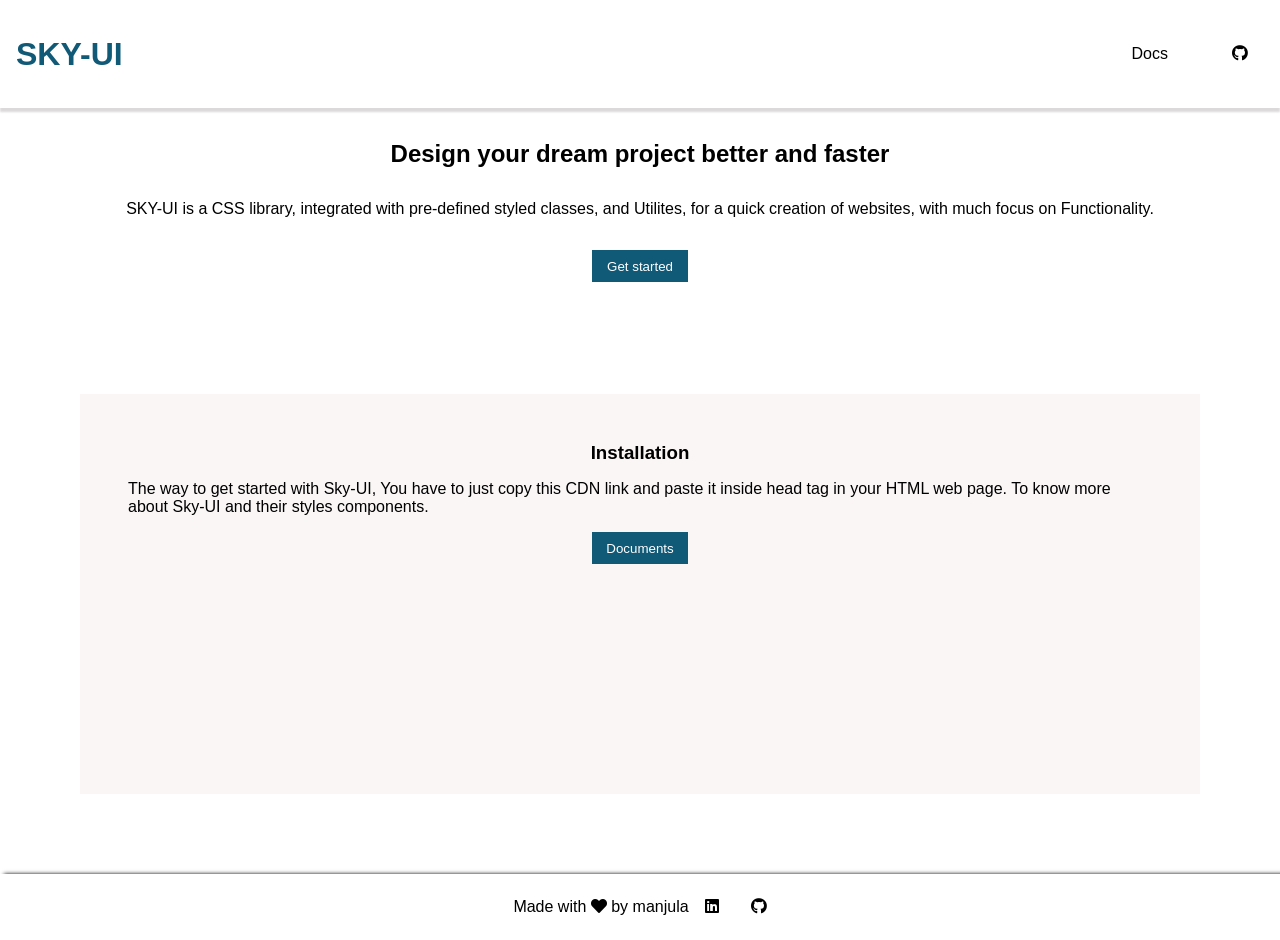
<file: index.html>
<!DOCTYPE html>
<html lang="en">
<head>
    <meta charset="UTF-8">
    <meta http-equiv="X-UA-Compatible" content="IE=edge">
    <meta name="viewport" content="width=device-width, initial-scale=1.0">
    <title> skyui</title>
    <link rel="stylesheet" href="https://use.fontawesome.com/releases/v5.15.4/css/all.css"
        integrity="sha384-DyZ88mC6Up2uqS4h/KRgHuoeGwBcD4Ng9SiP4dIRy0EXTlnuz47vAwmeGwVChigm" crossorigin="anonymous">
    <link rel="stylesheet" href="landingpage.css">
    <link rel="stylesheet" href="mediaquery.css">

</head>

<body>

    <header>
        <h1 id="header-title">SKY-UI</h1>
        <div class="nav-contents">
        <div id="header-nav-link "><a id="header-nav-link href="#">Docs</a></div>
        <a href="https://github.com/svmanjula/skyui"> <div class="github-icon"><i class="fab fa-github"></i></a>
        </div>
            </div>
        </div>

    </header>

    <div id="container">
        <h2 class="container-title">Design your dream project better and faster</h2>
        <p class="container-discription">SKY-UI is a CSS library, integrated with pre-defined styled classes, and Utilites, for a quick creation of websites, with much focus on Functionality.
        </p>
        <button class="primary-btn"> <a href="/componets.html" >Get started</a>
        </button>

    </div>

        <div class="subcontainer">
       <div class="container-wrapper">
           <h3 class="container-title">Installation</h3>

          <p class="container-discription">The way to get started with Sky-UI, You have to just copy this CDN link and paste it inside head tag in your HTML web page.
            To know more about Sky-UI and their styles components.</p>

            <button class="primary-btn"> <a href="/componets.html" >Documents</a>
            </button>
        </div>

            <iframe
            <iframe
            src="https://carbon.now.sh/embed?bg=rgba%28245%2C248%2C252%2C1%29&t=3024-night&wt=none&l=text&width=680&ds=false&dsyoff=20px&dsblur=68px&wc=true&wa=true&pv=4px&ph=1px&ln=false&fl=1&fm=Fira+Code&fs=14px&lh=152%25&si=false&es=2x&wm=false&code=%253Clink%2520rel%253D%2522stylesheet%2522%2520href%253D%2522https%253A%252F%252Fcomponent-library-sky-ui.netlify.app%252Fstyle.css%2522%253E%2520%2520%2520%2520"
            style="width: 100%; height:100%;  border:0; transform: scale(1); overflow:hidden;"
            sandbox="allow-scripts allow-same-origin">
          </iframe>
</iframe>

        </div>
        


            <footer>


                <div>Made with <i class="fas fa-heart"></i> by manjula </div>

               <a href="https://www.linkedin.com/in/manjula-s-254817179/" ><div class= "icon-linkedln"><i class="fab fa-linkedin"></i></div></a>

               <a href="https://github.com/svmanjula/skyui"> <div class="github-icon"><i class="fab fa-github"></i></a>
                </div>
            

            </footer>

    
</body>
</html>
</file>
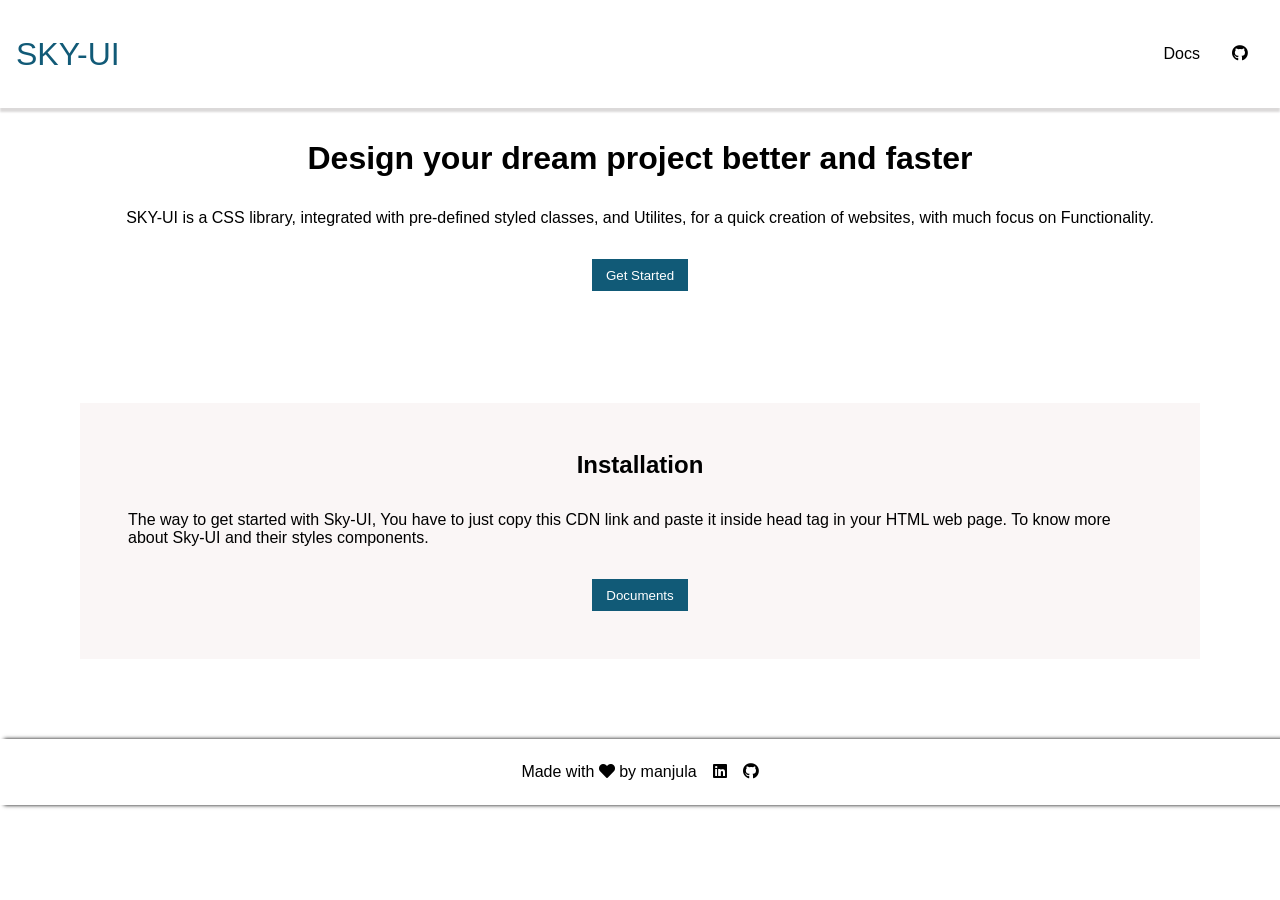
<file: landingpage.html>
<!DOCTYPE html>
<html lang="en">
<head>
    <meta charset="UTF-8">
    <meta http-equiv="X-UA-Compatible" content="IE=edge">
    <meta name="viewport" content="width=device-width, initial-scale=1.0">
    <title> skyui</title>
    <link rel="stylesheet" href="https://use.fontawesome.com/releases/v5.15.4/css/all.css"
        integrity="sha384-DyZ88mC6Up2uqS4h/KRgHuoeGwBcD4Ng9SiP4dIRy0EXTlnuz47vAwmeGwVChigm" crossorigin="anonymous">
    <link rel="stylesheet" href="landingpage.css">

</head>

<body>

    <header>
        <div id="header-title">SKY-UI</div>
        <div class="nav-contents">
        <div id="header-nav-link "><a href="#">Docs</a></div>
        <div class="github-icon"><i class="fab fa-github"></i>
            </div>
        </div>

    </header>

    <div id="container">
        <h1>Design your dream project better and faster</h1>
        <p>SKY-UI is a CSS library, integrated with pre-defined styled classes, and Utilites, for a quick creation of websites, with much focus on Functionality.
        </p>
        <button class="primary-btn"> Get Started</button>

    </div>

        <div class="subcontainer">

           <h2>Installation</h2>

          <p>The way to get started with Sky-UI, You have to just copy this CDN link and paste it inside head tag in your HTML web page.
            To know more about Sky-UI and their styles components.</p>

            <button class="primary-btn"> <a href="componets.html" >Documents</a>
            </button>

        </div>
        


            <footer class="footer-container">


                <div>Made with <i class="fas fa-heart"></i> by manjula </div>

                <div class= "icon-linkedln"><i class="fab fa-linkedin"></i></div>

                <div class="github-icon"><i class="fab fa-github"></i>
                </div>
            

            </footer>

    
</body>
</html>
</file>
<file: landingpage.css>
@import url(/components.css);



header{
    display: flex;
    justify-content: space-between;
    align-items: center;
    justify-content: space-between;
    width: 100vw;
    height:12vh;
    box-shadow: 0 4px 2px 0 var(--shadow-color-);
 
}


.nav-contents{
    display: flex;
    gap: 2rem;
    margin: 2rem;
}

#container{
    display: flex;
    flex-direction: column;
    justify-content: center;
    align-items: center;
    max-width: 90%;
    padding: 2rem;
    margin: 0 auto;
    gap:2rem;

}

.primary-btn{
    background-color: var(--primary-color);
    height: 2rem;
    width: 6rem;
    color:var(--off-white-);
    border: 0;

    
}

.primary-btn a{
    color:var(--off-white-);
    text-decoration: none;

}

 

.subcontainer{
    display: flex;
    flex-direction: column;
    align-items: center;
    background-color: rgb(250, 246, 246);
    /* height: 15rem; */
    justify-content: center;
    margin:5rem;
    padding: 3rem;
    gap:2rem; 
    
}

.container-wrapper{
    display: flex;
    flex-direction: column;
    gap: 1rem;
    align-items: center;
}

.container-title{
    font-weight: bolder;
    font-weight: 1.3rem;
}

.container-discription{
    font-weight: 0.8rem;
}

footer{
    display: flex;
    align-items: center;
    padding:1.5rem;
    justify-content: center;
    gap: 1rem;
    width:100vw;
    box-shadow: 4px 0 4px 0;
    

}



#header-title{
    color:var(--primary-color);
    font-size: 2rem;
    text-decoration: none;
    margin-left: 1rem;

}
/* /* a{
    text-decoration: none;
    color: var(--off-white-);
} */

#header-nav-link{
    text-decoration: none;
    color: var(--off-white-);
    font-weight: bolder;
    font-size: larger;
}
</file>
<file: mediaquery.css>
@media only screen 
  and (min-device-width: 320px) 
  and (max-device-width: 740px) {
    footer{position: static}
    
}
</file>
